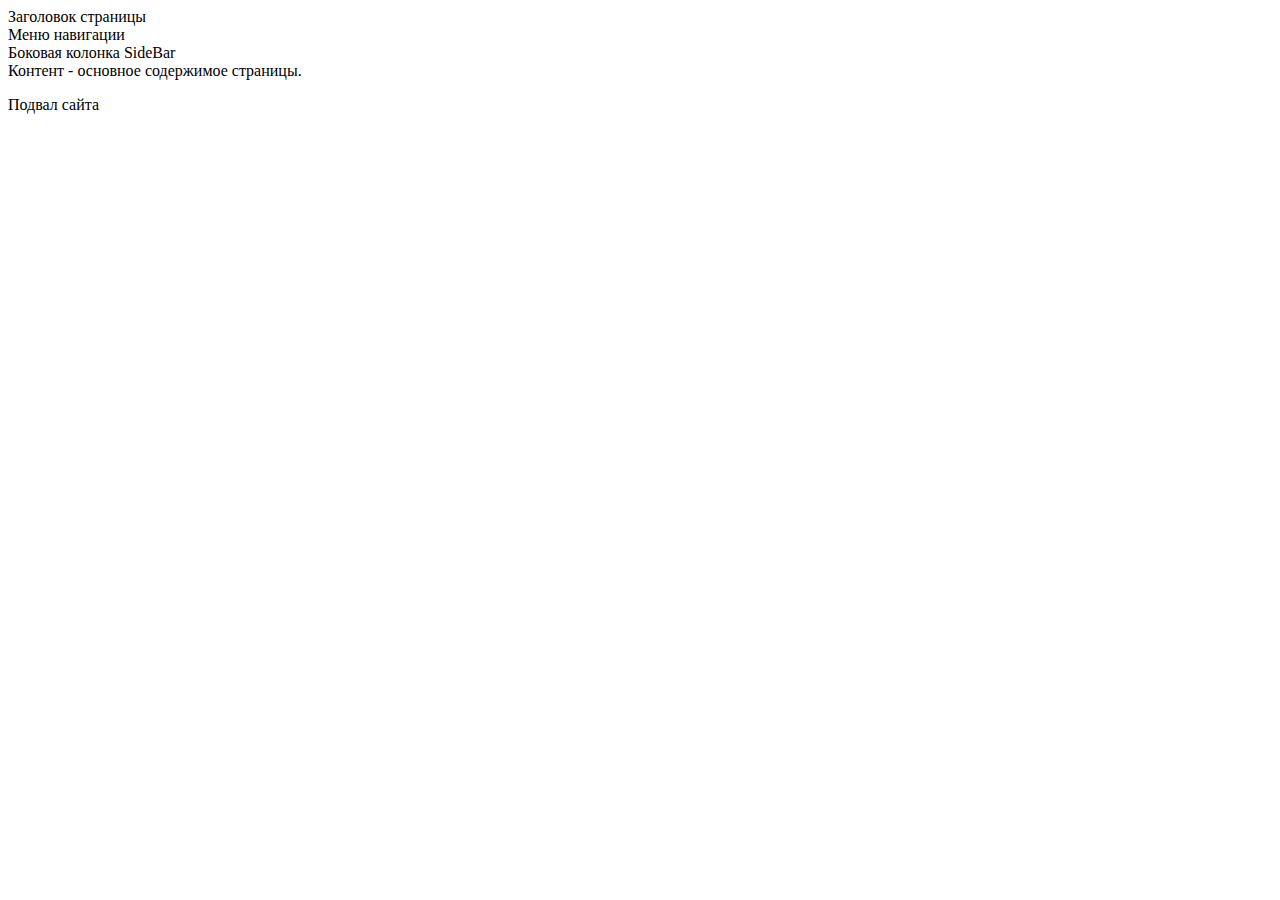
<file: course/index.html>
<!doctype html>
<html lang="ru, en">
<head>
  <meta charset="utf-8" />
  <title></title>
  <!-- <link rel="stylesheet" href="style.css" /> -->
</head>
<body>
    <script src="script.js"></script>

<header>Заголовок страницы</header>

<nav>Меню навигации</nav>

<aside>Боковая колонка SideBar</aside>

<article>
 Контент - основное содержимое страницы.
</article>
<p></p>
<footer>Подвал сайта</footer>
 
</body>
</html>
</file>
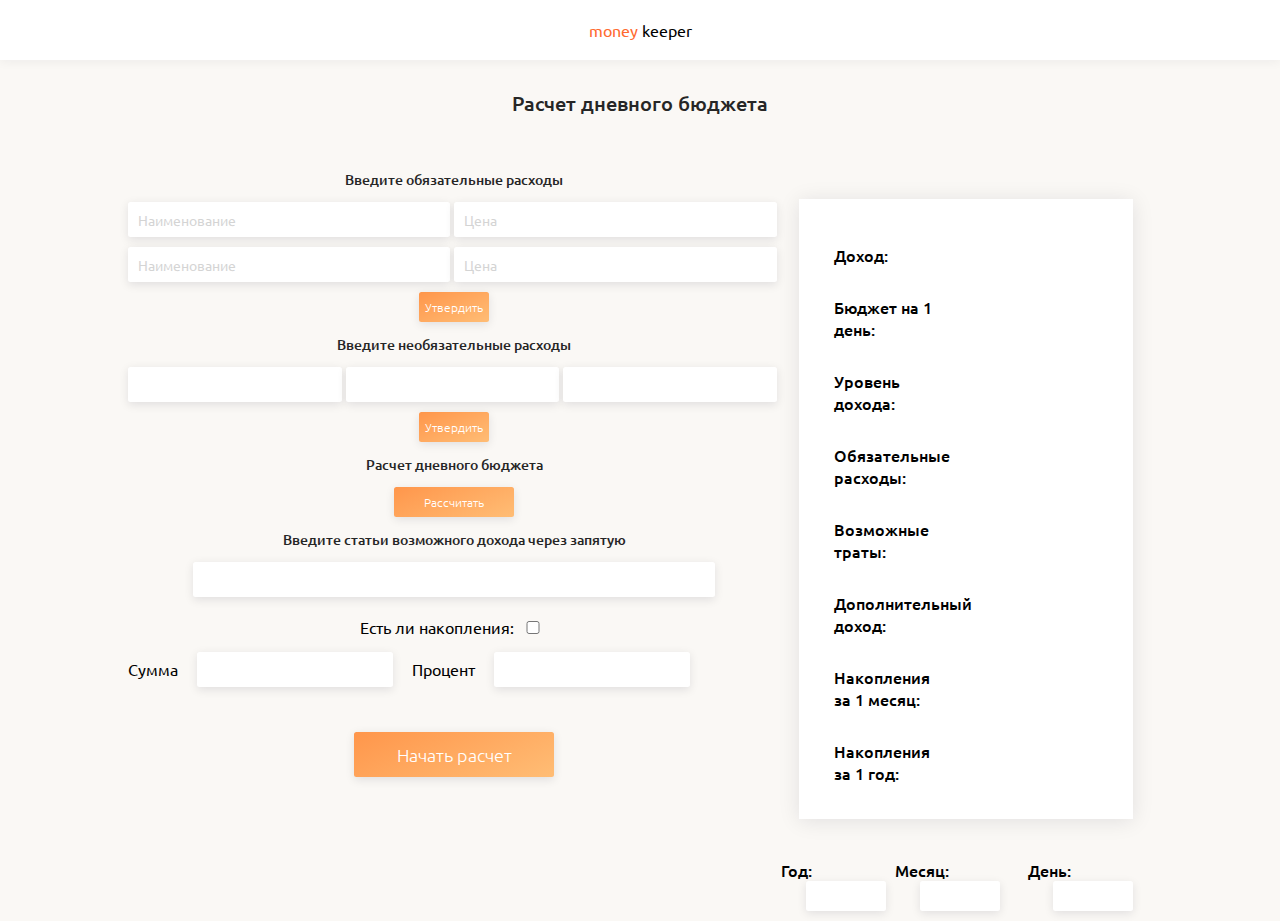
<file: course/src/index.html>
<!DOCTYPE html>
<html lang="en">
<head>
    <meta charset="UTF-8">
    <meta name="viewport" content="width=device-width, initial-scale=1.0">
    <meta http-equiv="X-UA-Compatible" content="ie=edge">
    <title>Document</title>
    <link href="https://fonts.googleapis.com/css?family=Ubuntu:300,400,500,700&amp;subset=cyrillic" rel="stylesheet">
    <link rel="stylesheet" href="css/style.css">
</head>
<body>
<div class="app">
    <div class="logo">
        <span>money</span>
        keeper
    </div>
    <div class="title">
        Расчет дневного бюджета
    </div>
    <div class="main">
        <div class="data">
            <div class="choose-expenses">Введите обязательные расходы</div>
            <input class="expenses-item" type="text" id="expenses_1" placeholder="Наименование">
			<input class="expenses-item" type="text" id="expenses_2" placeholder="Цена">
			<input class="expenses-item" type="text" id="expenses_3" placeholder="Наименование">
			<input class="expenses-item" type="text" id="expenses_4" placeholder="Цена">
            <button class="expenses-item-btn">Утвердить</button>
            
            <div class="optionalexpenses">Введите необязательные расходы</div>
			<input class="optionalexpenses-item" type="text" id="optionalexpenses_1">
			<input class="optionalexpenses-item" type="text" id="optionalexpenses_2">
			<input class="optionalexpenses-item" type="text" id="optionalexpenses_3">
            <button class="optionalexpenses-btn">Утвердить</button>
            
            <div class="count-budget">Расчет дневного бюджета</div>
            <button class="count-budget-btn">Рассчитать</button>
            
            <div class="choose-income-label">Введите статьи возможного дохода через запятую</div>
            <input class="choose-income" type="text" id="income">
            
            <div class="checksavings">Есть ли накопления: 
                <input id="savings" type="checkbox" />
            </div>
            <label for="sum">Сумма</label>
			<input class="choose-sum" id="sum" type="text">
			<label for="percent">Процент</label>
            <input class="choose-percent" id="percent" type="text">
            
            <div class="open">
                <button class="start" id="start">Начать расчет</button>
            </div>
        </div>
        <div class="result">
            <div class="result-table">
                <div class="budget">Доход: </div>
                <div class="budget-value"></div>
    
                <div class="daybudget">Бюджет на 1 день: </div>
                <div class="daybudget-value"></div>
    
                <div class="level">Уровень дохода: </div>
                <div class="level-value"></div>
    
                <div class="expenses">Обязательные расходы: </div>
                <div class="expenses-value"></div>
    
                <div class="optionalexpenses">Возможные траты: </div>
                <div class="optionalexpenses-value"></div>
    
                <div class="income">Дополнительный доход: </div>
                <div class="income-value"></div>
    
                <div class="monthsavings">Накопления за 1 месяц:</div>
                <div class="monthsavings-value"></div>
    
                <div class="yearsavings">Накопления за 1 год:</div>
                <div class="yearsavings-value"></div>
            </div>
            <div class="time-data">
                <div class="year">
                    Год:
                    <input class="year-value" type="text" readonly>
                </div>
                <div class="month">
                    Месяц:
                    <input class="month-value" type="text" readonly>
                </div>
                <div class="day">
                    День:
                    <input class="day-value" type="text" readonly>
                </div>
            </div>
        </div>
    </div>
</div>
    <script src="js/main.js"></script>
</body>
</html>
</file>
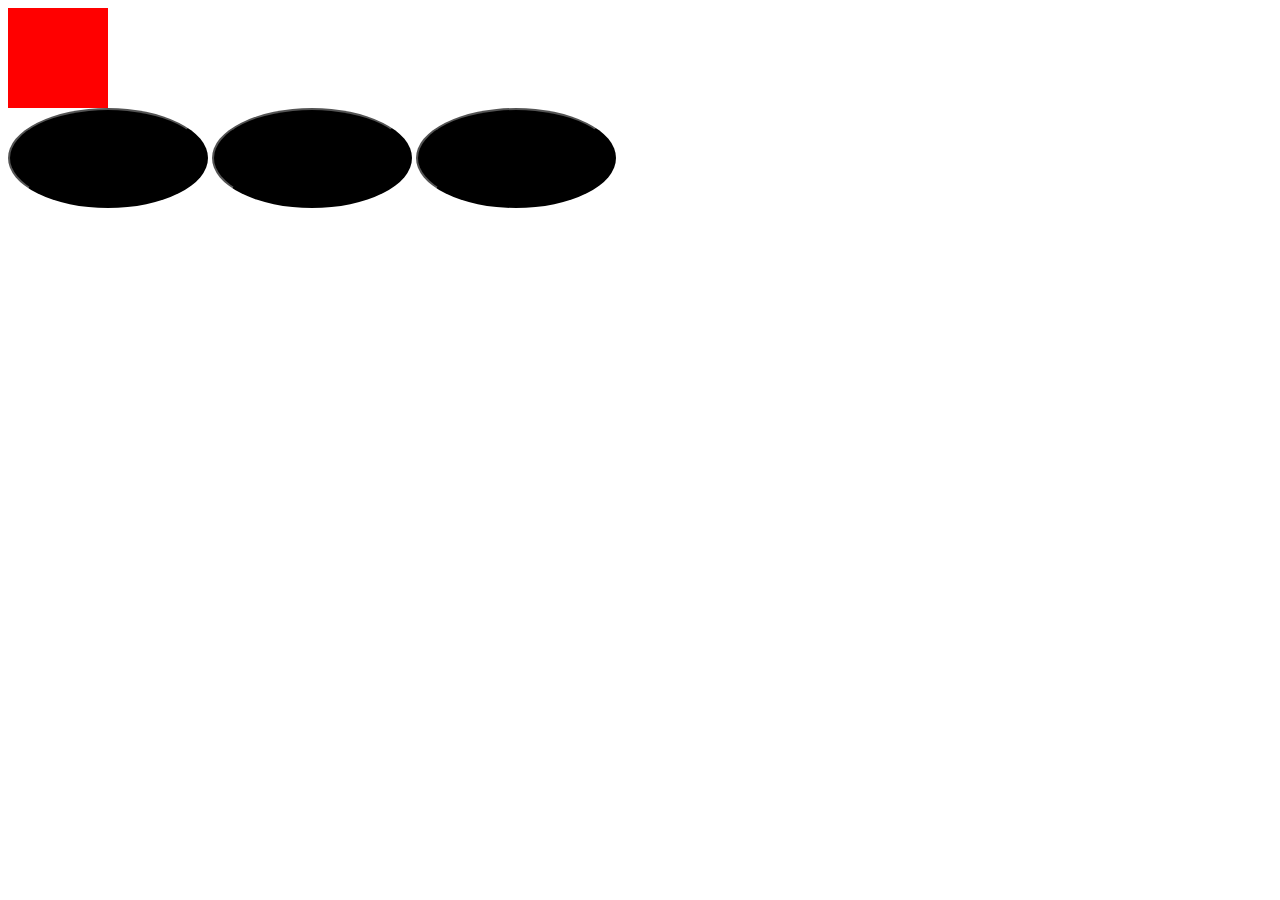
<file: course/test.html>
<!DOCTYPE html>
<html lang="en">
<head>
    <meta charset="UTF-8">
    <meta name="viewport" content="width=device-width, initial-scale=1.0">
    <meta http-equiv="X-UA-Compatible" content="ie=edge">
    <link rel="stylesheet" href="test.css">
    <title>Javascript</title>
</head>
<body>
    <div class="box" id="box"></div>

    
  
    
    <div class="wrapper">
        <button>1</button>
        <button>2</button>
        <button>3</button>
    </div>

    <script src="testscript.js"></script>
</body>
</html>
</file>
<file: course/src/css/style.css>
*{box-sizing:border-box;margin:0;padding:0;font-family:Ubuntu;outline:0}a{text-decoration:none}a:visited{text-decoration:none}a:hover{text-decoration:none}a:focus{text-decoration:none}a:active{text-decoration:none}.app{background-color:#faf8f5;min-height:800px}.logo{width:100%;height:60px;line-height:60px;background-color:#fff;box-shadow:0 1.5px 10px 0 rgba(1,0,42,.05);text-align:center}.logo span{color:#ff6a30}.title{width:100%;margin-top:30px;font-weight:500;font-size:20px;color:#262626;text-align:center}.main{display:flex;margin:0 10%;padding-top:40px}.data .choose-expenses,.data .choose-income-label,.data .count-budget,.data .optionalexpenses{margin:13px 0;font-weight:500;font-size:14px;color:#262626;text-align:center}.data .choose-income,.data .choose-percent,.data .choose-sum,.data .expenses-item,.data .optionalexpenses-item{height:35px;width:calc((100%/2) - 4px);border-radius:2.5px;background-color:#fff;box-shadow:0 2.5px 10px 0 rgba(1,0,42,.1);border:none;padding-left:10px;margin-bottom:10px;font-size:14px;color:#a7a7a7}.data .choose-income::-webkit-input-placeholder,.data .choose-percent::-webkit-input-placeholder,.data .choose-sum::-webkit-input-placeholder,.data .expenses-item::-webkit-input-placeholder,.data .optionalexpenses-item::-webkit-input-placeholder{opacity:.3}.data .choose-income:-ms-input-placeholder,.data .choose-percent:-ms-input-placeholder,.data .choose-sum:-ms-input-placeholder,.data .expenses-item:-ms-input-placeholder,.data .optionalexpenses-item:-ms-input-placeholder{opacity:.3}.data .choose-income::-ms-input-placeholder,.data .choose-percent::-ms-input-placeholder,.data .choose-sum::-ms-input-placeholder,.data .expenses-item::-ms-input-placeholder,.data .optionalexpenses-item::-ms-input-placeholder{opacity:.3}.data .choose-income::placeholder,.data .choose-percent::placeholder,.data .choose-sum::placeholder,.data .expenses-item::placeholder,.data .optionalexpenses-item::placeholder{opacity:.3}.data .count-budget-btn,.data .expenses-item-btn,.data .optionalexpenses-btn{width:70px;height:30px;display:block;margin:0 auto;border:none;border-radius:2.5px;background-image:linear-gradient(336deg,#ffbd75,#ff964b),linear-gradient(#fff,#fff);box-shadow:0 2.5px 10px 0 rgba(1,0,42,.1);color:#fff;font-weight:100;font-size:12px;cursor:pointer}.data .optionalexpenses-item{width:calc((100%/3) - 4px)}.data .count-budget-btn{width:120px}.data .choose-income{display:block;width:80%;margin:0 auto}.data .checksavings{margin:0 auto;margin-top:20px;text-align:center}.data .checksavings input{width:30px}.data .choose-percent,.data .choose-sum{width:30%;margin:15px}.data .start{width:70px;height:30px;display:block;margin:0 auto;border:none;border-radius:2.5px;background-image:linear-gradient(336deg,#ffbd75,#ff964b),linear-gradient(#fff,#fff);box-shadow:0 2.5px 10px 0 rgba(1,0,42,.1);color:#fff;font-weight:100;font-size:12px;cursor:pointer;width:200px;height:45px;margin-top:30px;font-size:18px;font-weight:100}.result{width:50%}.result-table{display:flex;flex-wrap:wrap;justify-content:space-between;width:90%;min-height:400px;margin:0 auto;margin-top:42px;padding:25px;background-color:#fff;box-shadow:0 1.5px 20px 0 rgba(1,0,42,.1)}.result-table .budget,.result-table .budget-value,.result-table .daybudget,.result-table .daybudget-value,.result-table .expenses,.result-table .expenses-value,.result-table .income,.result-table .income-value,.result-table .level,.result-table .level-value,.result-table .monthsavings,.result-table .monthsavings-value,.result-table .optionalexpenses,.result-table .optionalexpenses-value,.result-table .yearsavings,.result-table .yearsavings-value{width:48%;margin-top:10px;min-height:40px;padding:10px;font-weight:500}.result-table .budget-value,.result-table .daybudget-value,.result-table .expenses-value,.result-table .income-value,.result-table .level-value,.result-table .monthsavings-value,.result-table .optionalexpenses-value,.result-table .yearsavings-value{color:#61a654;word-break:break-word}.result .time-data{width:100%;margin:0 auto;display:flex;justify-content:space-around;margin-top:40px}.result .time-data .day,.result .time-data .month,.result .time-data .year{font-size:16px;font-weight:500}.result .time-data .day-value,.result .time-data .month-value,.result .time-data .year-value{height:35px;width:calc((100%/2) - 4px);border-radius:2.5px;background-color:#fff;box-shadow:0 2.5px 10px 0 rgba(1,0,42,.1);border:none;padding-left:10px;margin-bottom:10px;font-size:14px;color:#a7a7a7;width:80px;height:30px;margin-left:25px}
</file>
<file: course/test.css>
.box {
    width: 100px;
	height: 100px;
	background: red;
}

button {
    width: 200px;
	height: 100px;
	background: black;
	-moz-border-radius: 100px / 50px;
	-webkit-border-radius: 100px / 50px;
	border-radius: 100px / 50px;
}

.black{
	width: 200px;
	height: 100px;
	background: black;
	color: white;
}
</file>
